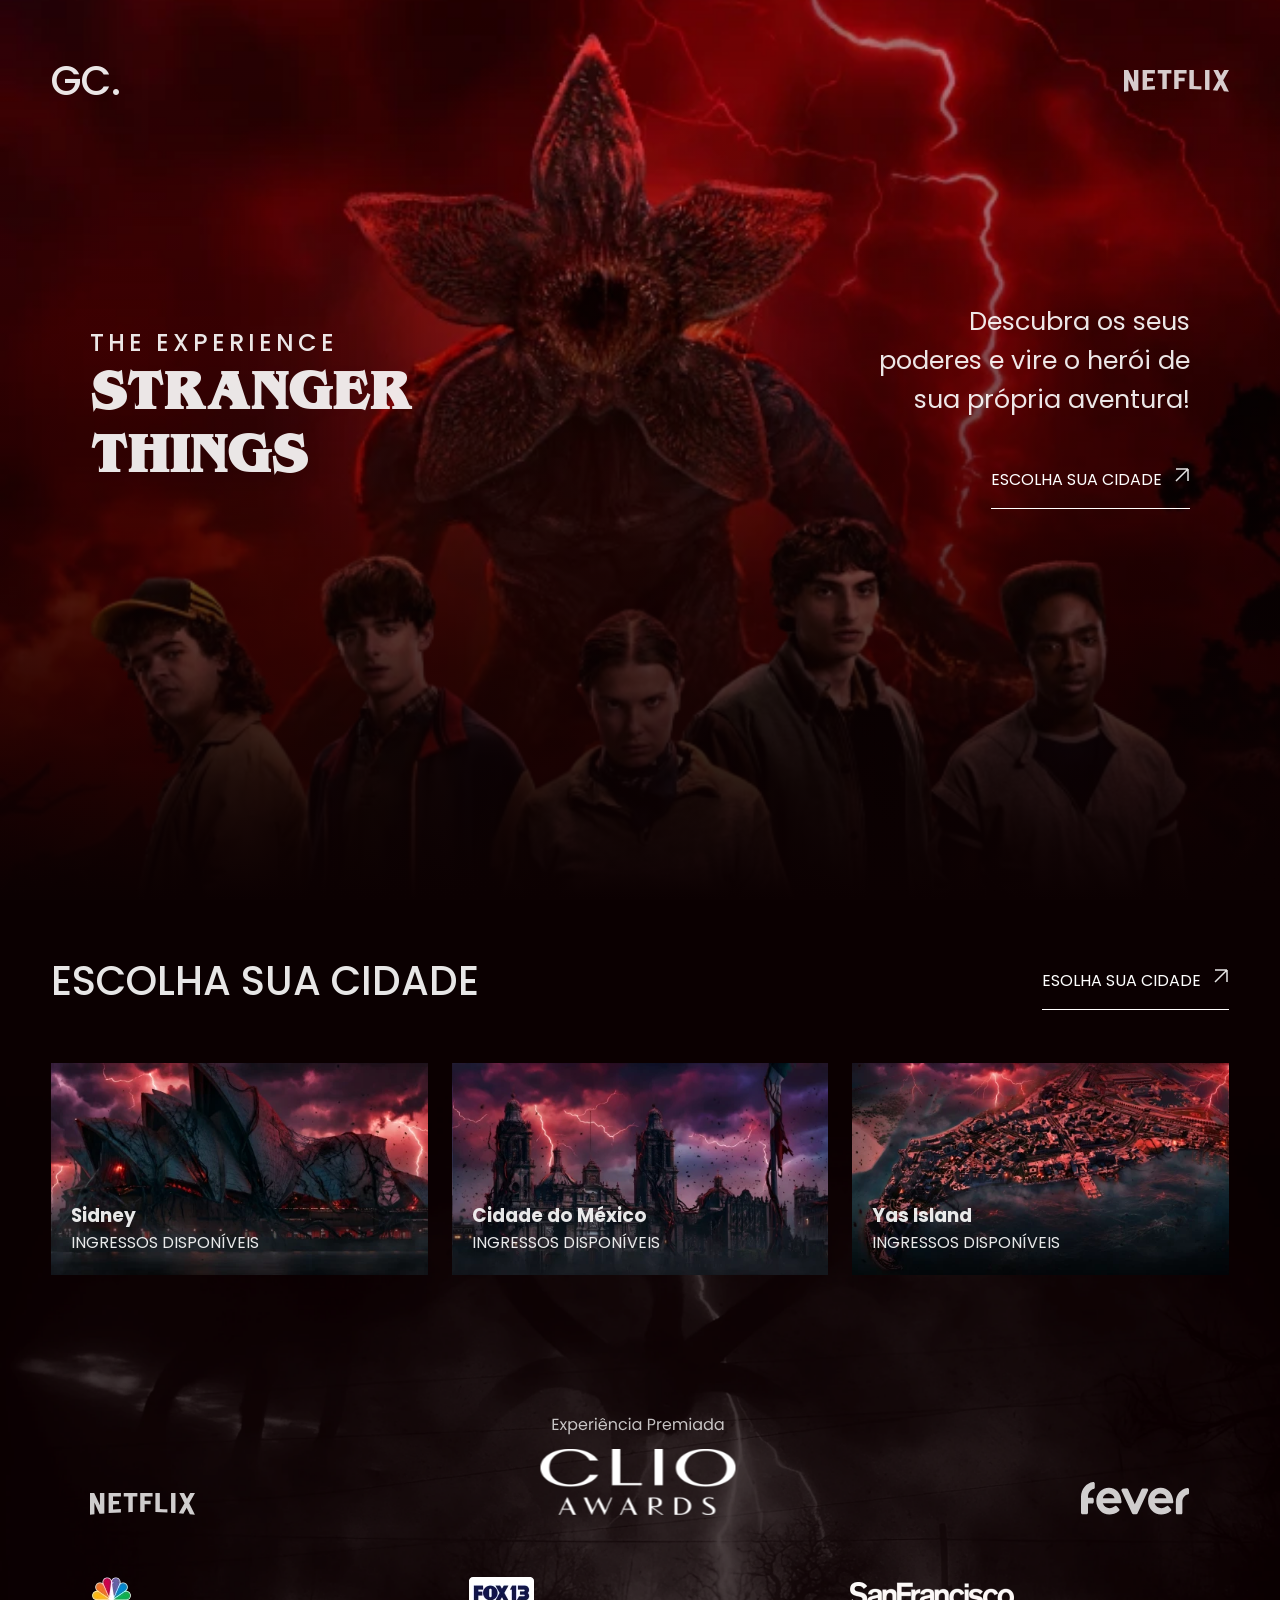
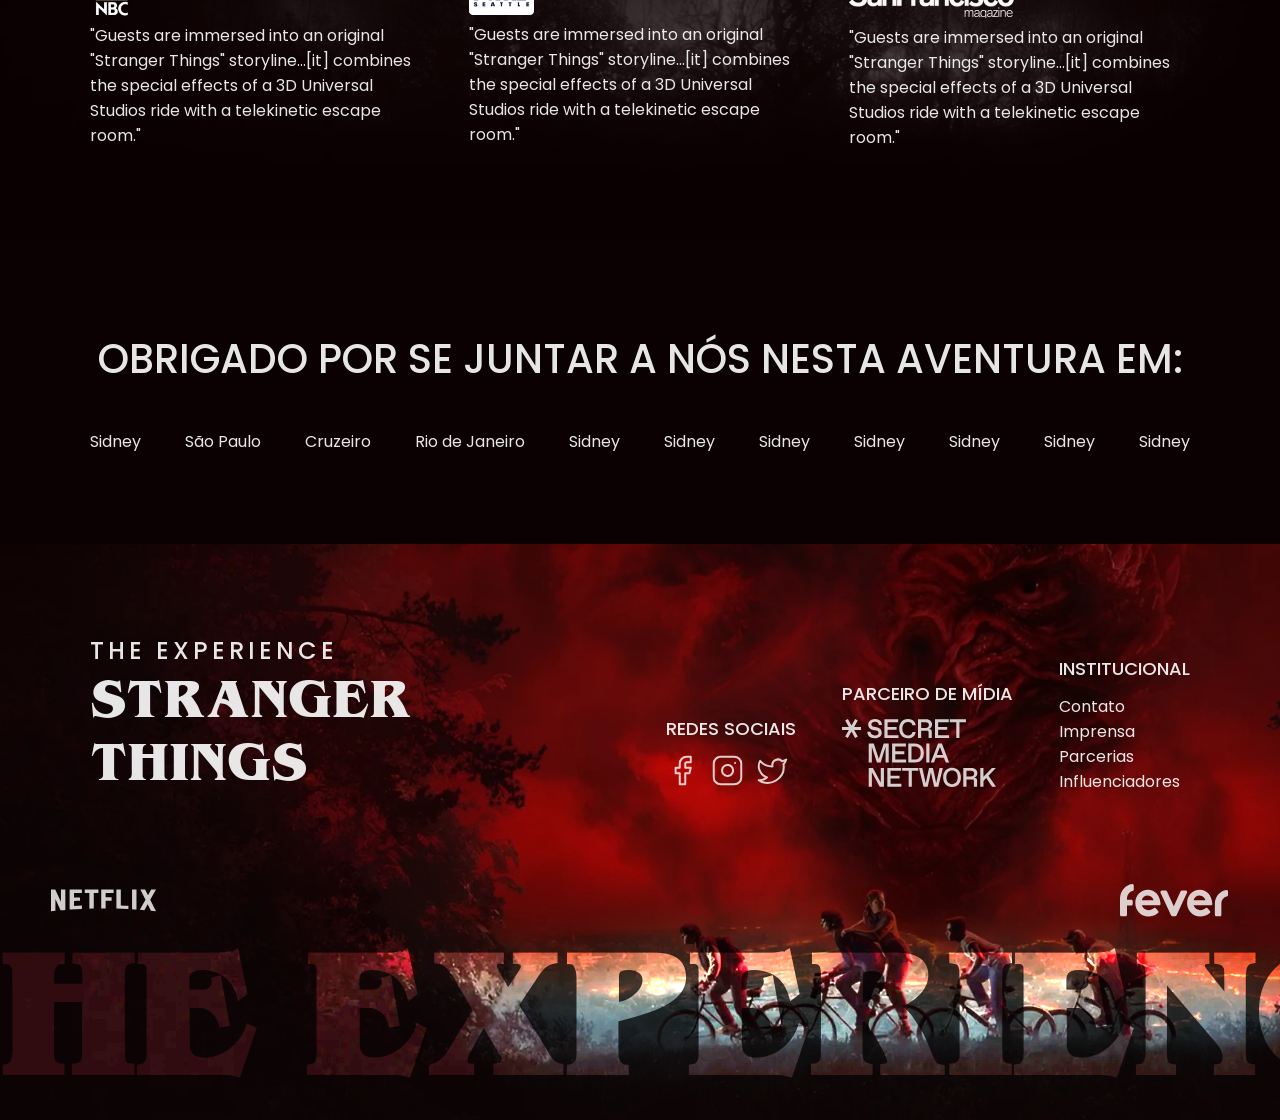
<file: projeto-amigos-aula03/projeto-amigos/index.html>
<!doctype html>
<html lang="pt-br">
  <head>
    <meta charset="UTF-8" />
    <meta name="viewport" content="width=device-width, initial-scale=1.0" />
    <style>
      @import url("https://fonts.googleapis.com/css2?family=Poppins:ital,wght@0,100;0,200;0,300;0,400;0,500;0,600;0,700;0,800;0,900;1,100;1,200;1,300;1,400;1,500;1,600;1,700;1,800;1,900&display=swap");
    </style>
    <link rel="stylesheet" href="style.css" />
    <title>Stranger Things</title>
  </head>
  <body>
    <!-- CABECALHO -->
    <header>
      <h2>GC.</h2>
      <img src="imagens/netflix-logo.svg" alt="" />
    </header>

    <!-- SECOES PRINCIPAIS -->
    <main>
      <!-- SECAO HERO -->
      <section class="hero">
        <picture>
          <source media="(max-width: 600px)" srcset="imagens/bg-1-mobile.webp">
          <img src="imagens/bg-1.webp" alt="">
        </picture>
        <picture>
          <source media="(max-width: 600px)" srcset="imagens/bg-2-mobile.webp">
          <img src="imagens/bg-2.webp" alt="">
        </picture>
        <div class="esquerda">
          <h3>THE EXPERIENCE</h3>
          <h1>STRANGER THINGS</h1>
        </div>
        <div class="direita">
          <p>
            Descubra os seus poderes e vire o herói de sua própria aventura!
          </p>
          <button>
            ESCOLHA SUA CIDADE
            <img src="imagens/seta-botao.svg" alt="" />
          </button>
        </div>
      </section>

      <div class="bgMonstro">
        <!-- SECAO 2 -->
        <section class="secaoCidade">
          <div class="titulo">
            <h2>ESCOLHA SUA CIDADE</h2>
            <button>
              ESOLHA SUA CIDADE
              <img src="imagens/seta-botao.svg" alt="" />
            </button>
          </div>
          <div class="cards">
            <div class="card">
              <h3>Sidney</h3>
              <p>INGRESSOS DISPONÍVEIS</p>
            </div>
            <div class="card">
              <h3>Cidade do México</h3>
              <p>INGRESSOS DISPONÍVEIS</p>
            </div>
            <div class="card">
              <h3>Yas Island</h3>
              <p>INGRESSOS DISPONÍVEIS</p>
            </div>
          </div>
        </section>

        <!-- SECAO 3 -->
        <section class="secaoDepoimentos">
          <div class="logotipos">
            <img src="imagens/netflix-logo.svg" alt="" />
            <img src="imagens/clio-logo.svg" alt="" />
            <img src="imagens/fever-logo.svg" alt="" />
          </div>
          <div class="depoimentos">
            <div class="depoimento">
              <img src="imagens/img-dep1.webp" alt="" />
              <p>
                "Guests are immersed into an original "Stranger Things"
                storyline...[it] combines the special effects of a 3D Universal
                Studios ride with a telekinetic escape room."
              </p>
            </div>
            <div class="depoimento">
              <img src="imagens/img-dep2.webp" alt="" />
              <p>
                "Guests are immersed into an original "Stranger Things"
                storyline...[it] combines the special effects of a 3D Universal
                Studios ride with a telekinetic escape room."
              </p>
            </div>
            <div class="depoimento">
              <img src="imagens/img-dep3.webp" alt="" />
              <p>
                "Guests are immersed into an original "Stranger Things"
                storyline...[it] combines the special effects of a 3D Universal
                Studios ride with a telekinetic escape room."
              </p>
            </div>
          </div>
        </section>
      </div>

      <!-- SECAO 4 -->
      <section class="secaoObrigado">
        <h2>OBRIGADO POR SE JUNTAR A NÓS NESTA AVENTURA EM:</h2>
        <ul>
          <li>Sidney</li>
          <li>São Paulo</li>
          <li>Cruzeiro</li>
          <li>Rio de Janeiro</li>
          <li>Sidney</li>
          <li>Sidney</li>
          <li>Sidney</li>
          <li>Sidney</li>
          <li>Sidney</li>
          <li>Sidney</li>
          <li>Sidney</li>
        </ul>
      </section>
    </main>

    <!-- FOOTER -->
    <footer>
      <div class="conteudoFooter">
        <div class="logoFooter">
          <h3>THE EXPERIENCE</h3>
          <h2>STRANGER THINGS</h2>
        </div>
        <div class="secoesFooter">
          <div class="social">
            <h3>REDES SOCIAIS</h3>
            <ul>
              <li><img src="imagens/footer-facebook.svg" alt="" /></li>
              <li><img src="imagens/footer-instagram.svg" alt="" /></li>
              <li><img src="imagens/footer-twitter.svg" alt="" /></li>
            </ul>
          </div>
          <div class="parceiro">
            <h3>PARCEIRO DE MÍDIA</h3>
            <img src="imagens/footer-parceiro.svg" alt="" />
          </div>
          <div class="institucional">
            <h3>INSTITUCIONAL</h3>
            <nav>
              <ul>
                <li>Contato</li>
                <li>Imprensa</li>
                <li>Parcerias</li>
                <li>Influenciadores</li>
              </ul>
            </nav>
          </div>
        </div>
      </div>
      <div class="logotiposFooter">
        <img src="imagens/netflix-logo.svg" alt="" />
        <img src="imagens/fever-logo.svg" alt="" />
      </div>
      <div class="textoInfinito">
        <h3>THE EXPERIENCE</h3>
        <h3>THE EXPERIENCE</h3>
        <h3>THE EXPERIENCE</h3>
      </div>
    </footer>
  </body>
</html>
</file>
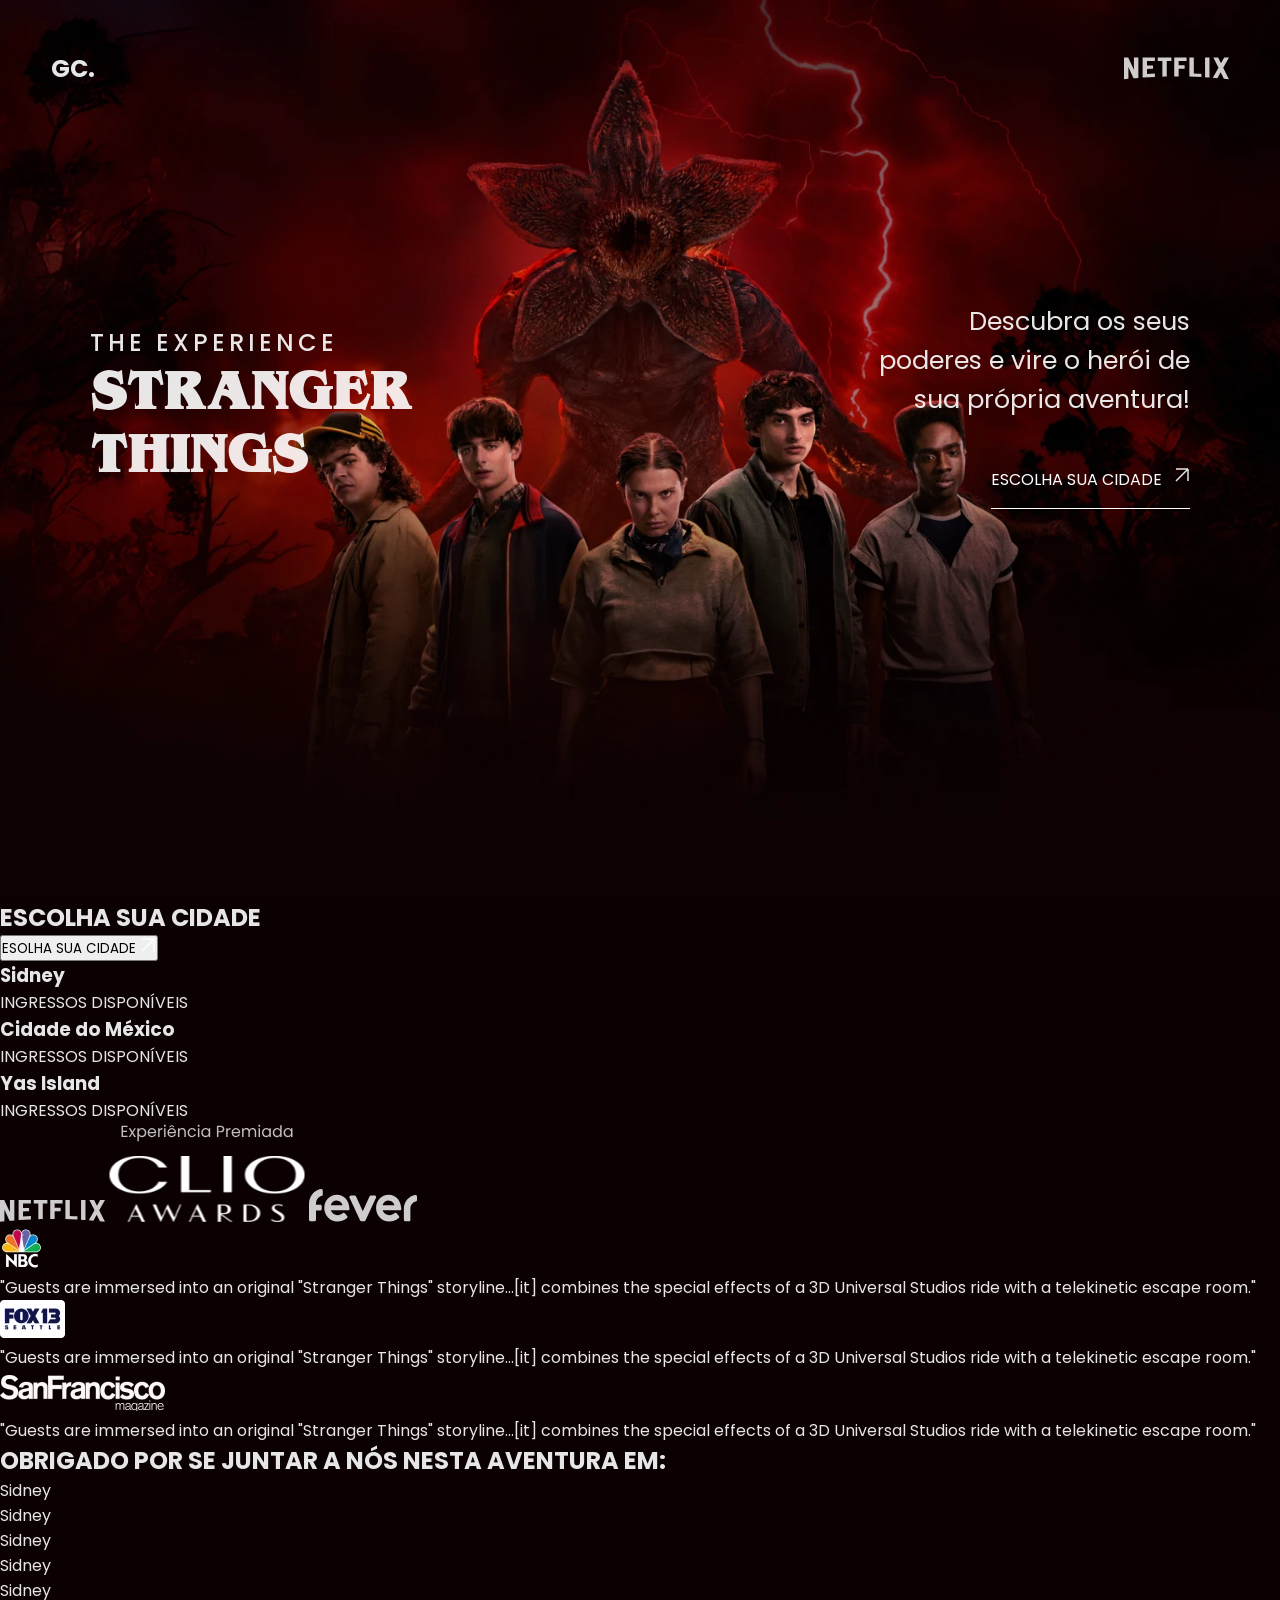
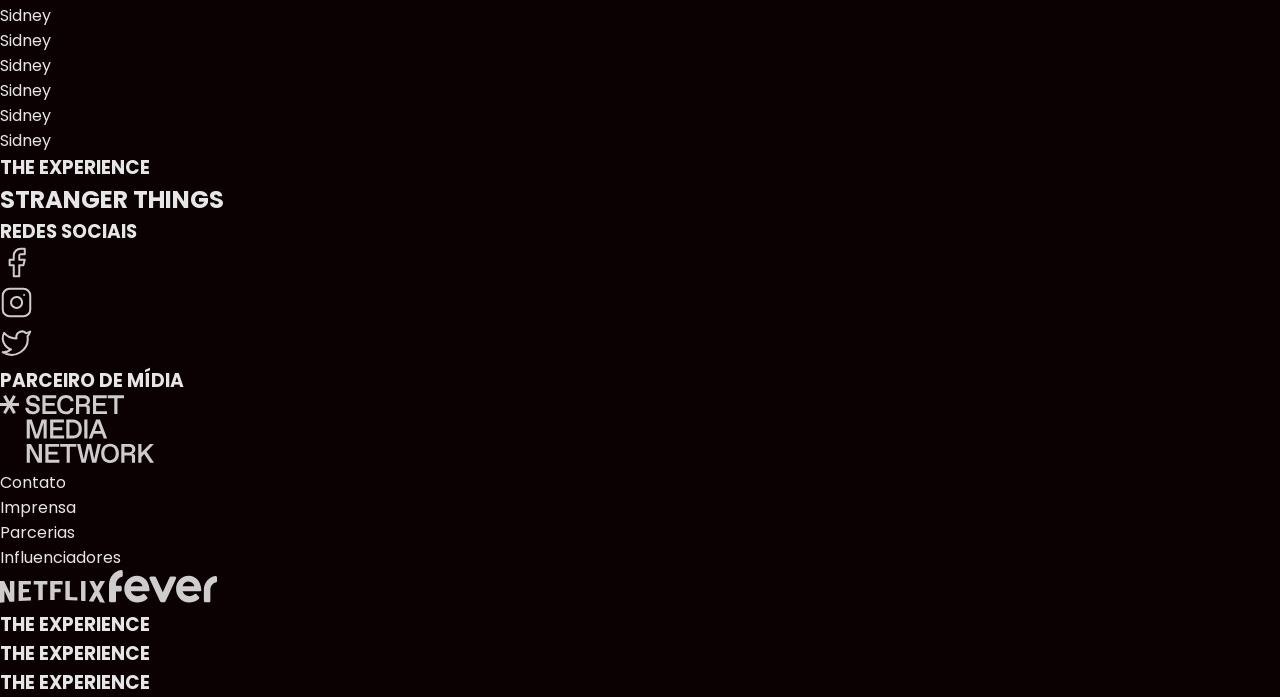
<file: projeto-amigos/projeto-amigos/index.html>
<!doctype html>
<html lang="pt-br">
  <head>
    <meta charset="UTF-8" />
    <meta name="viewport" content="width=device-width, initial-scale=1.0" />
    <style>
      @import url("https://fonts.googleapis.com/css2?family=Poppins:ital,wght@0,100;0,200;0,300;0,400;0,500;0,600;0,700;0,800;0,900;1,100;1,200;1,300;1,400;1,500;1,600;1,700;1,800;1,900&display=swap");
    </style>
    <link rel="stylesheet" href="style.css" />
    <title>Stranger Things</title>
  </head>
  <body>
    <!-- CABECALHO -->
    <header>
      <h2>GC.</h2>
      <img src="imagens/netflix-logo.svg" alt="" />
    </header>

    <!-- SECOES PRINCIPAIS -->
    <main>
      <!-- SECAO HERO -->
      <section class="hero">
        <div class="esquerda">
          <h3>THE EXPERIENCE</h3>
          <h1>STRANGER THINGS</h1>
        </div>
        <div class="direita">
          <p>
            Descubra os seus poderes e vire o herói de sua própria aventura!
          </p>
          <button>
            ESCOLHA SUA CIDADE
            <img src="imagens/seta-botao.svg" alt="" />
          </button>
        </div>
      </section>

      <!-- SECAO 2 -->
      <section class="secaoCidade">
        <div class="titulo">
          <h2>ESCOLHA SUA CIDADE</h2>
          <button>
            ESOLHA SUA CIDADE
            <img src="imagens/seta-botao.svg" alt="" />
          </button>
        </div>
        <div class="cards">
          <div class="card">
            <h3>Sidney</h3>
            <p>INGRESSOS DISPONÍVEIS</p>
          </div>
          <div class="card">
            <h3>Cidade do México</h3>
            <p>INGRESSOS DISPONÍVEIS</p>
          </div>
          <div class="card">
            <h3>Yas Island</h3>
            <p>INGRESSOS DISPONÍVEIS</p>
          </div>
        </div>
      </section>

      <!-- SECAO 3 -->
      <section class="secaoDepoimentos">
        <div class="logotipos">
          <img src="imagens/netflix-logo.svg" alt="" />
          <img src="imagens/clio-logo.svg" alt="" />
          <img src="imagens/fever-logo.svg" alt="" />
        </div>
        <div class="depoimentos">
          <div class="depoimento">
            <img src="imagens/img-dep1.webp" alt="" />
            <p>
              "Guests are immersed into an original "Stranger Things"
              storyline...[it] combines the special effects of a 3D Universal
              Studios ride with a telekinetic escape room."
            </p>
          </div>
          <div class="depoimento">
            <img src="imagens/img-dep2.webp" alt="" />
            <p>
              "Guests are immersed into an original "Stranger Things"
              storyline...[it] combines the special effects of a 3D Universal
              Studios ride with a telekinetic escape room."
            </p>
          </div>
          <div class="depoimento">
            <img src="imagens/img-dep3.webp" alt="" />
            <p>
              "Guests are immersed into an original "Stranger Things"
              storyline...[it] combines the special effects of a 3D Universal
              Studios ride with a telekinetic escape room."
            </p>
          </div>
        </div>
      </section>

      <!-- SECAO 4 -->
      <section class="secaoObrigado">
        <h2>OBRIGADO POR SE JUNTAR A NÓS NESTA AVENTURA EM:</h2>
        <ul>
          <li>Sidney</li>
          <li>Sidney</li>
          <li>Sidney</li>
          <li>Sidney</li>
          <li>Sidney</li>
          <li>Sidney</li>
          <li>Sidney</li>
          <li>Sidney</li>
          <li>Sidney</li>
          <li>Sidney</li>
          <li>Sidney</li>
        </ul>
      </section>
    </main>

    <!-- FOOTER -->
    <footer>
      <div class="conteudoFooter">
        <div class="logoFooter">
          <h3>THE EXPERIENCE</h3>
          <h2>STRANGER THINGS</h2>
        </div>
        <div class="secoesFooter">
          <div class="social">
            <h3>REDES SOCIAIS</h3>
            <ul>
              <li><img src="imagens/footer-facebook.svg" alt="" /></li>
              <li><img src="imagens/footer-instagram.svg" alt="" /></li>
              <li><img src="imagens/footer-twitter.svg" alt="" /></li>
            </ul>
          </div>
          <div class="parceiro">
            <h3>PARCEIRO DE MÍDIA</h3>
            <img src="imagens/footer-parceiro.svg" alt="" />
          </div>
          <div class="institucional">
            <nav>
              <ul>
                <li>Contato</li>
                <li>Imprensa</li>
                <li>Parcerias</li>
                <li>Influenciadores</li>
              </ul>
            </nav>
          </div>
        </div>
      </div>
      <div class="logotiposFooter">
        <img src="imagens/netflix-logo.svg" alt="" />
        <img src="imagens/fever-logo.svg" alt="" />
      </div>
      <div class="textoInfinito">
        <h3>THE EXPERIENCE</h3>
        <h3>THE EXPERIENCE</h3>
        <h3>THE EXPERIENCE</h3>
      </div>
    </footer>
  </body>
</html>
</file>
<file: projeto-amigos-aula03/projeto-amigos/style.css>
* {
  margin: 0;
  padding: 0;
  box-sizing: border-box;
}

@font-face {
  font-family: "Benguiat";
  src: url(fontes/Benguiat\ Bold.ttf);
}

html,
body {
  overflow-x: hidden !important;
}

body {
  background-color: #0c0102;
  color: rgba(255, 255, 255, 0.9);
  font-family: "Poppins";
}

button {
  font-family: "Poppins", sans-serif;
  cursor: pointer;
}

header {
  width: 100%;
  display: flex;
  justify-content: space-between;
  padding: 4vw;
  position: absolute;
  z-index: 9;
}

section {
  width: 100%;
  display: flex;
  padding: 7vw;
}

h2 {
  font-size: 40px;
  font-weight: 500;
}

button {
  background-color: transparent;
  color: white;
  font-size: 16px;
  display: flex;
  gap: 12px;
  border: none;
  outline: none;
  padding: 16px 0px;
  border-bottom: 1px solid white;
}

.bgMonstro {
  background-image: url("imagens/bg-sec2.webp");
  background-position: center;
  background-size: cover;
}

ul {
  list-style-type: none;
}

.hero {
  background-position: 50% 0%;
  background-size: cover;
  height: 100vh;
  align-items: center;
  justify-content: space-between;
  padding: 0 7vw 7vw 7vw;
  position: relative;

  picture{
    width: 100%;
    height: 100%;
    position: absolute;
    z-index: 1;
    left: 0;
    top: 0;

    img{
      width: 100%;
      height: 100%;
      object-fit: cover;
      position: absolute;
    }
  }

  .esquerda,
  .direita {
    width: 30%;
    z-index: 3;
  }

  .esquerda {
    h3 {
      font-size: 24px;
      font-weight: 500;
      letter-spacing: 4px;
    }
    h1 {
      font-size: 3.7vw;
      font-family: "Benguiat";
    }
  }

  .direita {
    display: flex;
    flex-direction: column;
    align-items: end;
    p {
      font-size: 2vw;
      margin-bottom: 32px;
      text-align: end;
    }
  }
}

.hero:before{
  content: "";
  background: linear-gradient(180deg, rgba(12, 1, 2, 0.00) 0%, #0C0102 100%);
  width: 100%;
  height: 100%;
  position: absolute;
  z-index: 2;
  left: 0;
  top: 0;
}

.secaoCidade {
  flex-direction: column;

  .titulo {
    display: flex;
    justify-content: space-between;
    align-items: center;
  }

  .cards {
    margin-top: 52px;
    display: flex;
    justify-content: space-between;

    .card {
      background-image: url("imagens/card1.webp");
      width: 32%;
      aspect-ratio: 16/9;
      background-size: cover;
      background-position: center;
      display: flex;
      align-items: end;
      justify-content: space-between;
      padding: 20px;
    }

    .card:nth-child(2) {
      background-image: url("imagens/card2.webp");
    }

    .card:nth-child(3) {
      background-image: url("imagens/card3.webp");
    }
  }
}

.secaoDepoimentos {
  flex-direction: column;

  .logotipos {
    display: flex;
    justify-content: space-between;
    align-items: end;
  }

  .depoimentos {
    margin-top: 62px;
    display: flex;
    justify-content: space-between;

    .depoimento {
      width: 31%;
    }
  }
}

.secaoObrigado {
  flex-direction: column;
  align-items: center;

  h2 {
    margin-bottom: 40px;
  }

  ul {
    display: flex;
    width: 100%;
    justify-content: space-between;
  }
}

footer {
  width: 100%;
  display: flex;
  flex-direction: column;
  align-items: center;
  background-image: url("imagens/bg-footer.webp");
  background-size: cover;
  background-position: center;

  .conteudoFooter {
    display: flex;
    width: 100%;
    padding: 7vw;

    .logoFooter {
      width: 30%;
      h3 {
        font-size: 24px;
        font-weight: 500;
        letter-spacing: 4px;
      }
      h2 {
        font-size: 3.7vw;
        font-family: "Benguiat";
      }
    }

    .secoesFooter {
      display: flex;
      flex: 1;
      justify-content: end;
      gap: 6%;
      align-items: end;

      h3 {
        font-size: 18px;
        font-weight: 500;
        margin-bottom: 12px;
      }

      .social {
        ul {
          display: flex;
          gap: 12px;
        }
      }
    }
  }

  .logotiposFooter {
    width: 100%;
    display: flex;
    justify-content: space-between;
    padding: 0 4vw;
  }

  .textoInfinito {
    width: max-content;
    display: flex;

    h3 {
      color: rgb(191, 191, 191);
      font-size: 12vw;
      font-family: "Benguiat", sans-serif;
      mix-blend-mode: color-dodge;
      animation: textoInfinito 10s infinite linear;
      padding-left: 8vw;
    }
  }
}

@keyframes textoInfinito {
  100% {
    transform: translateX(-100%);
  }
}

/* MEDIA QUERIES */

@media (max-width: 1500px) {
  .secaoCidade {
    padding: 4vw;
  }
}

@media (max-width: 1400px) {
  .secaoCidade .cards .card {
    flex-direction: column;
    align-items: start;
    justify-content: end;
  }
}

@media (max-width: 600px) {
  section {
    padding: 4vw;
  }
  h2 {
    font-size: 6vw;
  }

  header h2 {
    font-size: 28px;
  }
  .hero {
    flex-direction: column;
    padding: 26% 4vw 0;

    .esquerda,
    .direita {
      width: 100%;
    }

    .esquerda {
      h3,
      h1 {
        text-align: center;
      }

      h1 {
        font-size: 12vw;
      }
    }

    .direita {
      align-items: start;
      p {
        font-size: 5.5vw;
        text-align: start;
        margin-bottom: 16px;
      }
    }
  }

  .secaoCidade {
    margin-top: 80px;
    button {
      display: none;
    }

    .cards {
      margin-top: 20px;
      flex-direction: column;
      gap: 20px;

      .card {
        width: 100%;
      }
    }
  }

  .secaoDepoimentos {
    .logotipos {
      img:nth-child(1),
      img:nth-child(3) {
        width: 20%;
      }
      img:nth-child(2) {
        width: 40%;
      }
    }

    .depoimentos {
      flex-direction: column;
      gap: 48px;

      .depoimento {
        width: 100%;
      }
    }
  }

  .secaoObrigado {
    margin: 40px 0px 60px;
    h2 {
      text-align: center;
    }
    ul {
      width: max-content;
      gap: 32px;
    }
  }

  footer {
    padding-top: 40px;
    .conteudoFooter {
      padding: 4vw;
      flex-direction: column;

      .logoFooter {
        width: 100%;

        h2,
        h3 {
          text-align: center;
        }
        h2 {
          font-size: 12vw;
        }
      }

      .secoesFooter {
        flex-wrap: wrap;
        justify-content: center;
        align-items: start;

        .social {
          width: 100%;
          display: flex;
          justify-content: center;
          align-items: center;
          flex-direction: column;
          margin: 40px 0px 32px;
        }

        .institucional {
          width: 40%;
        }

        .parceiro {
          width: 50%;

          img {
            width: 100%;
          }
        }
      }
    }

    .logotiposFooter {
      margin-top: 40px;
    }

    .textoInfinito h3{
      font-size: 20vw;
    }
  }
}
</file>
<file: projeto-amigos/projeto-amigos/style.css>
* {
  margin: 0;
  padding: 0;
  box-sizing: border-box;
}

@font-face {
    font-family: "Benguiat";
    src: url(fontes/Benguiat\ Bold.ttf);
}

body {
  background-color: #0c0102;
  color: rgba(255, 255, 255, 0.9);
  font-family: "Poppins";
}

button{
    font-family: "Poppins", sans-serif;
    cursor: pointer;
}


header {
  width: 100%;
  display: flex;
  justify-content: space-between;
  padding: 4vw;
  position: absolute;
  z-index: 9;
}

.hero {
  background-image: url("imagens/hero.webp");
  background-position: 50% 0%;
  background-size: cover;
  width: 100%;
  height: 100vh;
  display: flex;
  align-items: center;
  justify-content: space-between;
  padding: 0 7vw 7vw 7vw;

  .esquerda, .direita{
    width: 30%;
  }

  .esquerda {
    h3{
        font-size: 24px;
        font-weight: 500;
        letter-spacing: 4px;
    }
    h1{
        font-size: 3.7vw;
        font-family: "Benguiat";
    }
  }

  .direita{
    display: flex;
    flex-direction: column;
    align-items: end;
    p{
        font-size: 2vw;
        margin-bottom: 32px;
        text-align: end;
    }

    button{
        background-color: transparent;
        color: white;
        font-size: 16px;
        display: flex;
        gap: 12px;
        border: none;
        outline: none;
        padding: 16px 0px;
        border-bottom: 1px solid white;
    }
  }
}
</file>
